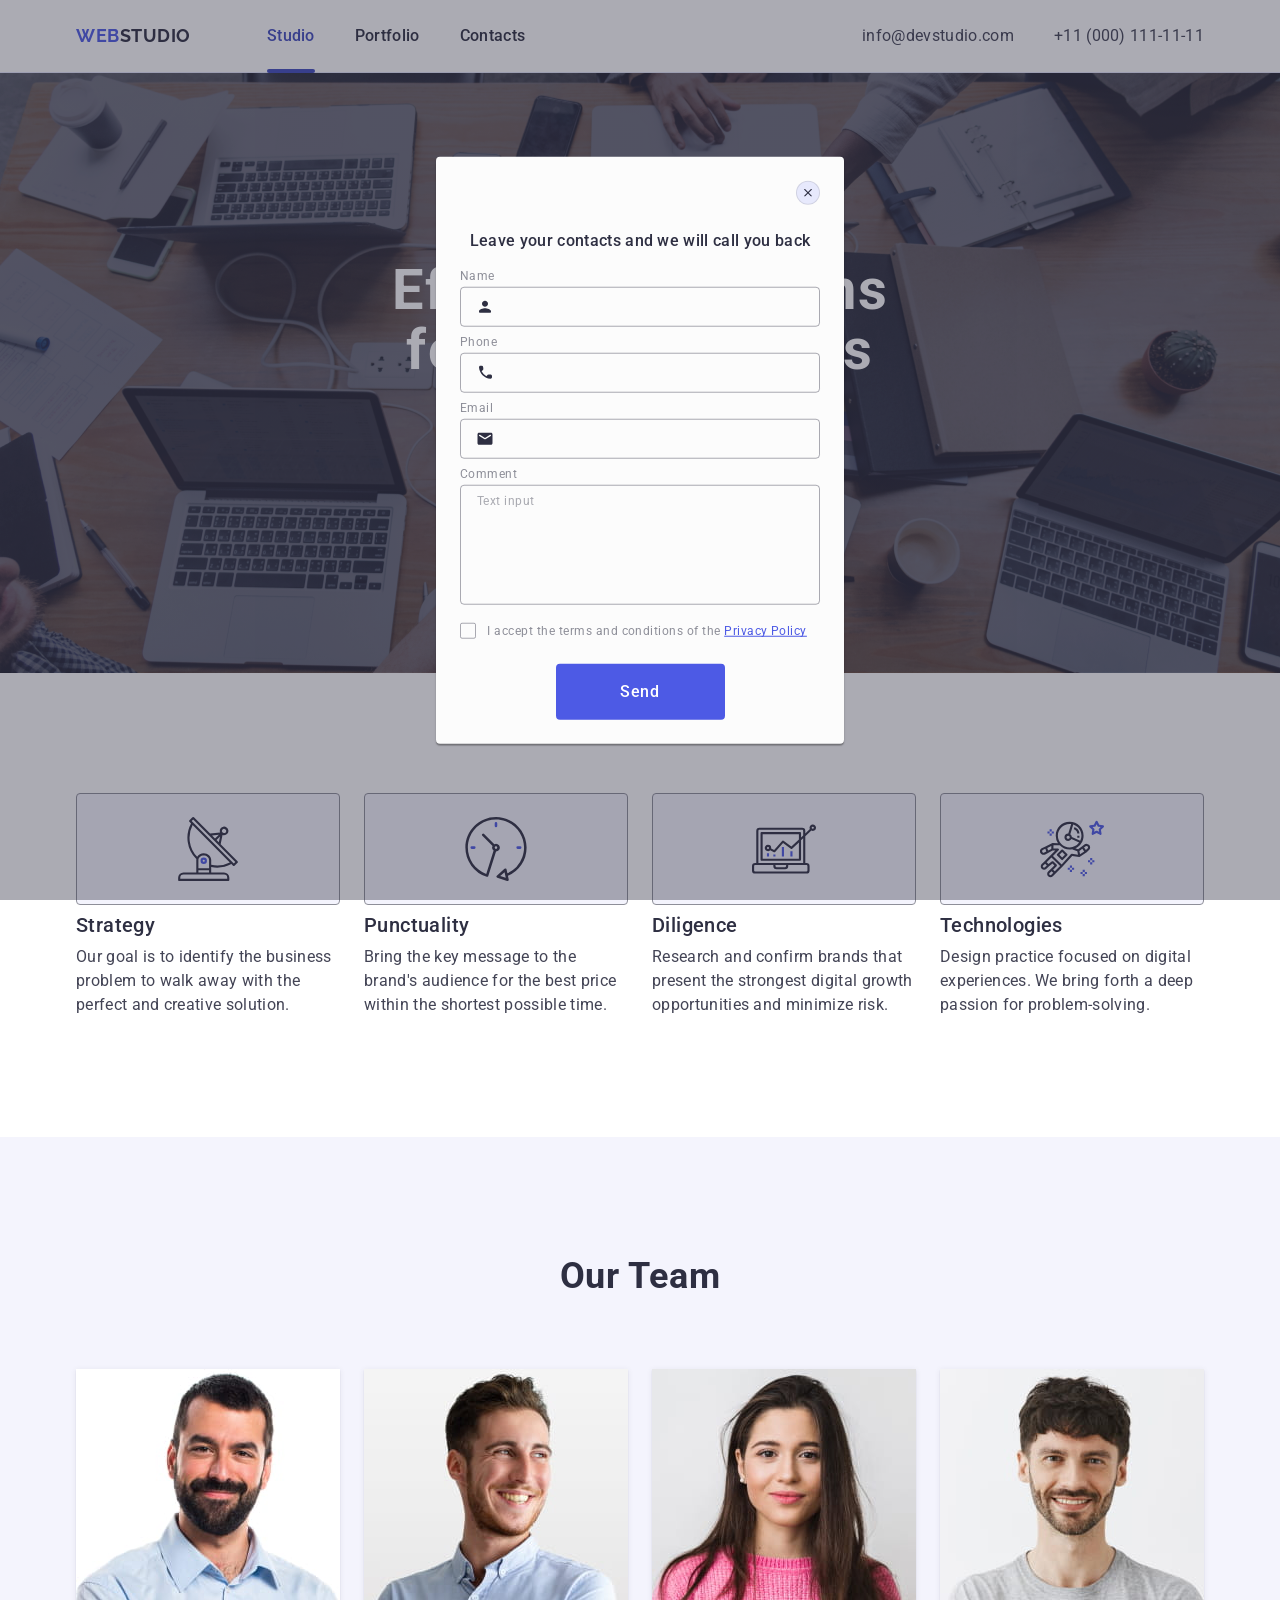
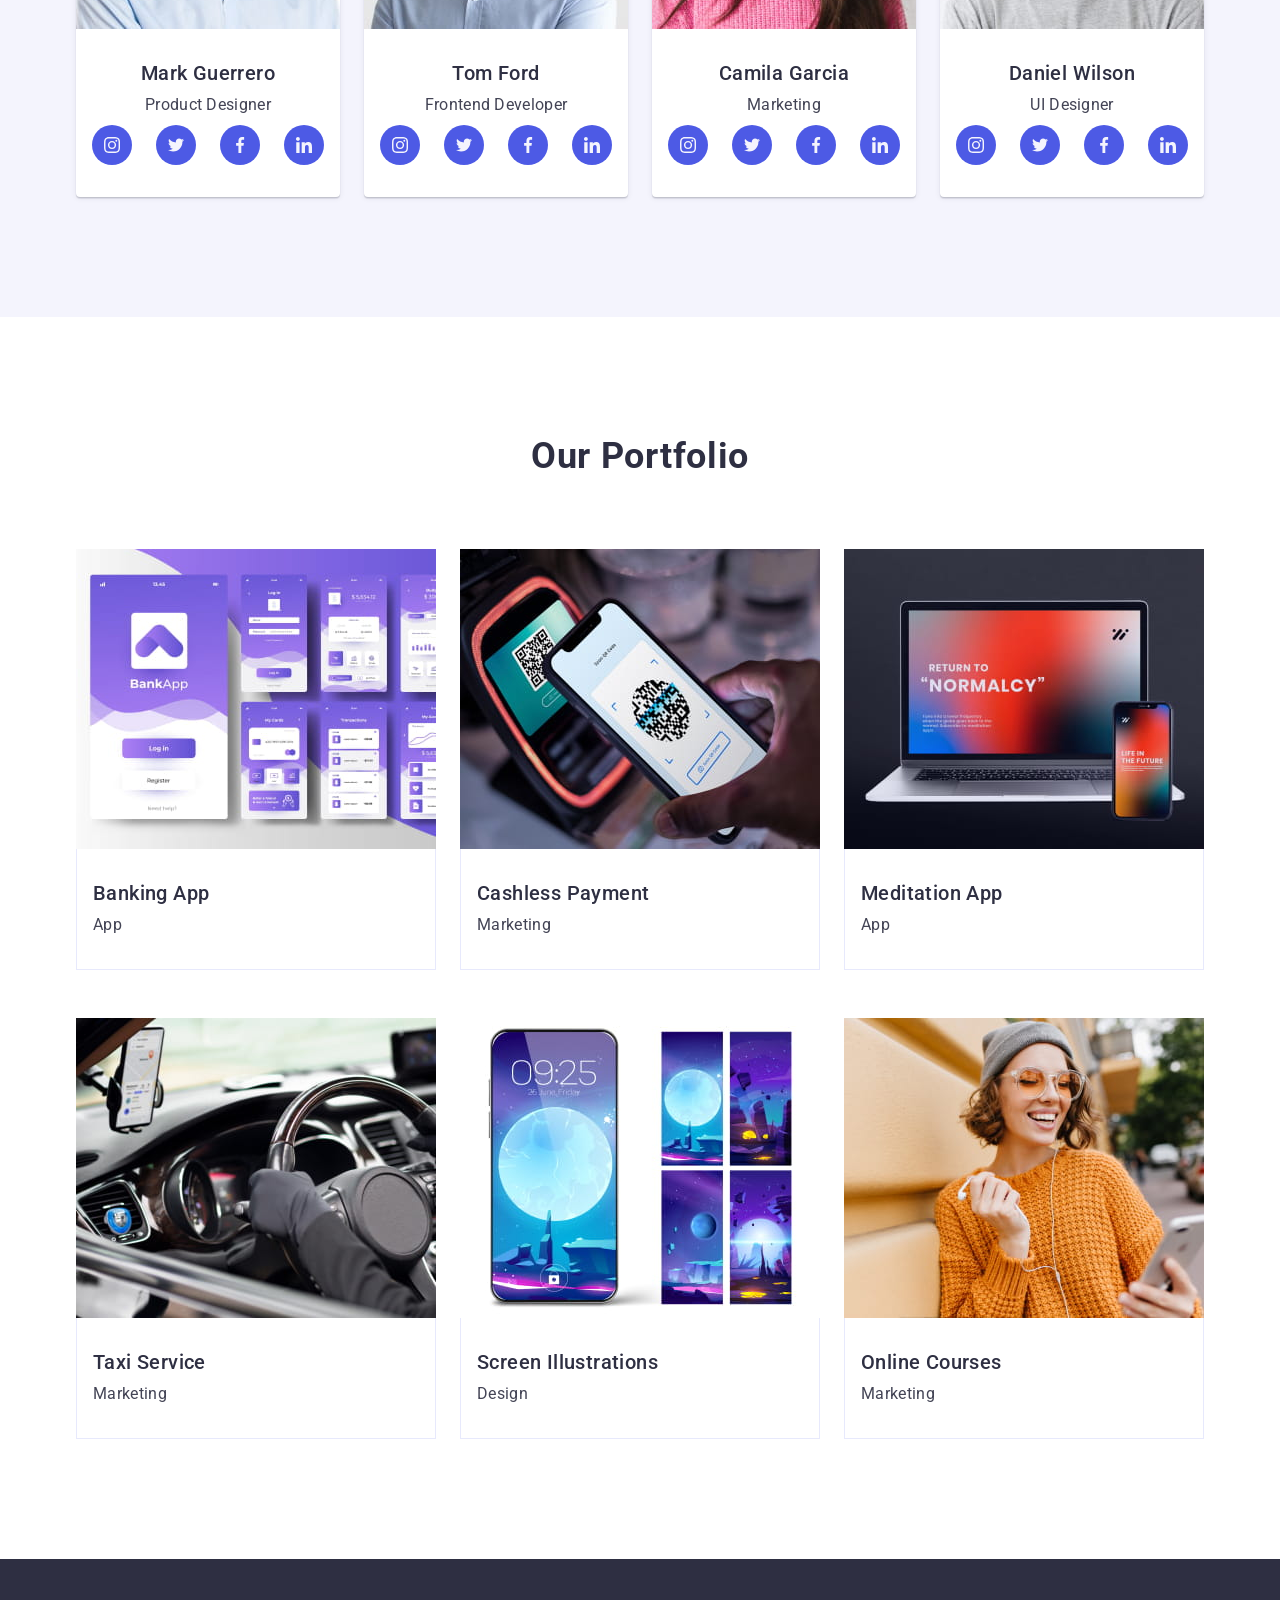
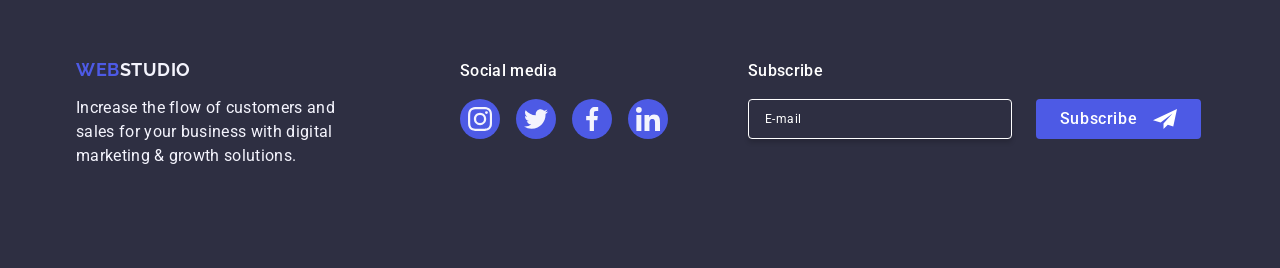
<file: index.html>
<!DOCTYPE html>
<html lang="en">
  <head>
    <meta charset="UTF-8" />
    <meta name="viewport" content="width=device-width, initial-scale=1.0" />
    <title>WebStudio</title>

    <link
      rel="stylesheet"
      href="https://cdn.jsdelivr.net/npm/modern-normalize@2.0.0/modern-normalize.min.css"
    />

    <link rel="stylesheet" href="./css/styles.css" />

    <link rel="preconnect" href="https://fonts.googleapis.com" />
    <link rel="preconnect" href="https://fonts.gstatic.com" crossorigin />
    <link
      href="https://fonts.googleapis.com/css2?family=Raleway:ital,wght@0,100..900;1,100..900&family=Roboto:wght@400;500;700&display=swap"
      rel="stylesheet"
    />
  </head>

  <body>
    <!-- Header -->
    <header class="header">
      <div class="container header-container">
        <nav class="header-nav">
          <a href="./index.html" class="logo header-logo"
            >Web<span class="logo-dark">Studio</span></a
          >
          <ul class="header-nav-list">
            <li class="header-nav-item">
              <a href="./index.html" class="header-nav-link active">Studio</a>
            </li>
            <li class="header-nav-item">
              <a href="" class="header-nav-link">Portfolio</a>
            </li>
            <li class="header-nav-item">
              <a href="" class="header-nav-link">Contacts</a>
            </li>
          </ul>
        </nav>
        <address class="header-adress">
          <ul class="header-adress-list">
            <li class="header-adress-item">
              <a
                class="header-adress-link"
                href="mailto:info@devstudio.com"
                target="_blank"
                rel="noopener noreferrer nofollow"
                >info@devstudio.com</a
              >
            </li>
            <li class="header-adress-item">
              <a
                class="header-adress-link"
                href="tel:+110001111111"
                target="_blank"
                rel="noopener noreferrer nofollow"
                >+11 (000) 111-11-11</a
              >
            </li>
          </ul>
        </address>
      </div>
    </header>

    <main>
      <!-- Hero -->
      <section class="hero">
        <div class="container hero-container">
          <h1 class="hero-title">Effective Solutions for Your Business</h1>
          <button type="button" class="btn hero-btn">Order Service</button>
        </div>
      </section>

      <!-- Values -->
      <section class="section values">
        <div class="container values-container">
          <h2 class="visually-hidden">Our Values</h2>
          <ul class="values-list">
            <li class="values-item">
              <div class="values-icon-box">
                <svg class="values-icon" width="64" height="64">
                  <use href="./images/icons.svg#strategy"></use>
                </svg>
              </div>
              <h3 class="values-item-title">Strategy</h3>
              <p class="values-item-caption">
                Our goal is to identify the business problem to walk away with
                the perfect and creative solution.
              </p>
            </li>
            <li class="values-item">
              <div class="values-icon-box">
                <svg class="values-icon" width="64" height="64">
                  <use href="./images/icons.svg#punctuality"></use>
                </svg>
              </div>
              <h3 class="values-item-title">Punctuality</h3>
              <p class="values-item-caption">
                Bring the key message to the brand's audience for the best price
                within the shortest possible time.
              </p>
            </li>
            <li class="values-item">
              <div class="values-icon-box">
                <svg class="values-icon" width="64" height="64">
                  <use href="./images/icons.svg#diligence"></use>
                </svg>
              </div>
              <h3 class="values-item-title">Diligence</h3>
              <p class="values-item-caption">
                Research and confirm brands that present the strongest digital
                growth opportunities and minimize risk.
              </p>
            </li>
            <li class="values-item">
              <div class="values-icon-box">
                <svg class="values-icon" width="64" height="64">
                  <use href="./images/icons.svg#technologies"></use>
                </svg>
              </div>
              <h3 class="values-item-title">Technologies</h3>
              <p class="values-item-caption">
                Design practice focused on digital experiences. We bring forth a
                deep passion for problem-solving.
              </p>
            </li>
          </ul>
        </div>
      </section>

      <!-- Team -->
      <section class="section team">
        <div class="container team-container">
          <h2 class="title team-title">Our Team</h2>

          <ul class="team-list">
            <li class="team-item">
              <img
                src="./images/team/img-01.jpg"
                alt="Team member Mark Guerrero"
                class="team-item-img"
                width="264"
                height="260"
              />
              <div class="team-item-caption">
                <h3 class="team-item-name">Mark Guerrero</h3>
                <p class="team-item-position">Product Designer</p>
                <ul class="team-item-socials">
                  <li class="team-item-social">
                    <a
                      href="https://www.instagram.com/"
                      class="team-item-link"
                      target="_blank"
                      aria-label="instagram"
                      rel="noopener noreferrer nofollow"
                    >
                      <svg class="team-item-icon" width="16" height="16">
                        <use href="./images/icons.svg#instagram"></use>
                      </svg>
                    </a>
                  </li>
                  <li class="team-item-social">
                    <a
                      href="https://www.twitter.com/"
                      class="team-item-link"
                      target="_blank"
                      aria-label="twitter"
                      rel="noopener noreferrer nofollow"
                    >
                      <svg class="team-item-icon" width="16" height="16">
                        <use href="./images/icons.svg#twitter"></use>
                      </svg>
                    </a>
                  </li>
                  <li class="team-item-social">
                    <a
                      href="https://www.facebook.com/"
                      class="team-item-link"
                      target="_blank"
                      aria-label="facebook"
                      rel="noopener noreferrer nofollow"
                    >
                      <svg class="team-item-icon" width="16" height="16">
                        <use href="./images/icons.svg#facebook"></use>
                      </svg>
                    </a>
                  </li>
                  <li class="team-item-social">
                    <a
                      href="https://www.linkedin.com/"
                      class="team-item-link"
                      target="_blank"
                      aria-label="linkedin"
                      rel="noopener noreferrer nofollow"
                    >
                      <svg class="team-item-icon" width="16" height="16">
                        <use href="./images/icons.svg#linkedin"></use>
                      </svg>
                    </a>
                  </li>
                </ul>
              </div>
            </li>

            <li class="team-item">
              <img
                src="./images/team/img-02.jpg"
                alt="Team member Tom Ford"
                class="team-item-img"
                width="264"
                height="260"
              />
              <div class="team-item-caption">
                <h3 class="team-item-name">Tom Ford</h3>
                <p class="team-item-position">Frontend Developer</p>
                <ul class="team-item-socials">
                  <li class="team-item-social">
                    <a
                      href="https://www.instagram.com/"
                      class="team-item-link"
                      target="_blank"
                      aria-label="instagram"
                      rel="noopener noreferrer nofollow"
                    >
                      <svg class="team-item-icon" width="16" height="16">
                        <use href="./images/icons.svg#instagram"></use>
                      </svg>
                    </a>
                  </li>
                  <li class="team-item-social">
                    <a
                      href="https://www.twitter.com/"
                      class="team-item-link"
                      target="_blank"
                      aria-label="twitter"
                      rel="noopener noreferrer nofollow"
                    >
                      <svg class="team-item-icon" width="16" height="16">
                        <use href="./images/icons.svg#twitter"></use>
                      </svg>
                    </a>
                  </li>
                  <li class="team-item-social">
                    <a
                      href="https://www.facebook.com/"
                      class="team-item-link"
                      target="_blank"
                      aria-label="facebook"
                      rel="noopener noreferrer nofollow"
                    >
                      <svg class="team-item-icon" width="16" height="16">
                        <use href="./images/icons.svg#facebook"></use>
                      </svg>
                    </a>
                  </li>
                  <li class="team-item-social">
                    <a
                      href="https://www.linkedin.com/"
                      class="team-item-link"
                      target="_blank"
                      aria-label="linkedin"
                      rel="noopener noreferrer nofollow"
                    >
                      <svg class="team-item-icon" width="16" height="16">
                        <use href="./images/icons.svg#linkedin"></use>
                      </svg>
                    </a>
                  </li>
                </ul>
              </div>
            </li>

            <li class="team-item">
              <img
                src="./images/team/img-03.jpg"
                alt="Team member Camila Garcia"
                class="team-item-img"
                width="264"
                height="260"
              />
              <div class="team-item-caption">
                <h3 class="team-item-name">Camila Garcia</h3>
                <p class="team-item-position">Marketing</p>
                <ul class="team-item-socials">
                  <li class="team-item-social">
                    <a
                      href="https://www.instagram.com/"
                      class="team-item-link"
                      target="_blank"
                      aria-label="instagram"
                      rel="noopener noreferrer nofollow"
                    >
                      <svg class="team-item-icon" width="16" height="16">
                        <use href="./images/icons.svg#instagram"></use>
                      </svg>
                    </a>
                  </li>
                  <li class="team-item-social">
                    <a
                      href="https://www.twitter.com/"
                      class="team-item-link"
                      target="_blank"
                      aria-label="twitter"
                      rel="noopener noreferrer nofollow"
                    >
                      <svg class="team-item-icon" width="16" height="16">
                        <use href="./images/icons.svg#twitter"></use>
                      </svg>
                    </a>
                  </li>
                  <li class="team-item-social">
                    <a
                      href="https://www.facebook.com/"
                      class="team-item-link"
                      target="_blank"
                      aria-label="facebook"
                      rel="noopener noreferrer nofollow"
                    >
                      <svg class="team-item-icon" width="16" height="16">
                        <use href="./images/icons.svg#facebook"></use>
                      </svg>
                    </a>
                  </li>
                  <li class="team-item-social">
                    <a
                      href="https://www.linkedin.com/"
                      class="team-item-link"
                      target="_blank"
                      aria-label="linkedin"
                      rel="noopener noreferrer nofollow"
                    >
                      <svg class="team-item-icon" width="16" height="16">
                        <use href="./images/icons.svg#linkedin"></use>
                      </svg>
                    </a>
                  </li>
                </ul>
              </div>
            </li>

            <li class="team-item">
              <img
                src="./images/team/img-04.jpg"
                alt="Team member Daniel Wilson"
                class="team-item-img"
                width="264"
                height="260"
              />
              <div class="team-item-caption">
                <h3 class="team-item-name">Daniel Wilson</h3>
                <p class="team-item-position">UI Designer</p>
                <ul class="team-item-socials">
                  <li class="team-item-social">
                    <a
                      href="https://www.instagram.com/"
                      class="team-item-link"
                      target="_blank"
                      aria-label="instagram"
                      rel="noopener noreferrer nofollow"
                    >
                      <svg class="team-item-icon" width="16" height="16">
                        <use href="./images/icons.svg#instagram"></use>
                      </svg>
                    </a>
                  </li>
                  <li class="team-item-social">
                    <a
                      href="https://www.twitter.com/"
                      class="team-item-link"
                      target="_blank"
                      aria-label="twitter"
                      rel="noopener noreferrer nofollow"
                    >
                      <svg class="team-item-icon" width="16" height="16">
                        <use href="./images/icons.svg#twitter"></use>
                      </svg>
                    </a>
                  </li>
                  <li class="team-item-social">
                    <a
                      href="https://www.facebook.com/"
                      class="team-item-link"
                      target="_blank"
                      aria-label="facebook"
                      rel="noopener noreferrer nofollow"
                    >
                      <svg class="team-item-icon" width="16" height="16">
                        <use href="./images/icons.svg#facebook"></use>
                      </svg>
                    </a>
                  </li>
                  <li class="team-item-social">
                    <a
                      href="https://www.linkedin.com/"
                      class="team-item-link"
                      target="_blank"
                      aria-label="linkedin"
                      rel="noopener noreferrer nofollow"
                    >
                      <svg class="team-item-icon" width="16" height="16">
                        <use href="./images/icons.svg#linkedin"></use>
                      </svg>
                    </a>
                  </li>
                </ul>
              </div>
            </li>
          </ul>
        </div>
      </section>

      <!-- Portfolio -->
      <section class="section portfolio">
        <div class="container portfolio-container">
          <h2 class="title portfolio-title">Our Portfolio</h2>

          <ul class="portfolio-list">
            <li class="portfolio-item">
              <div class="portfolio-img-box">
                <img
                  src="./images/portfolio/img-01.jpg"
                  alt="A series of user interface screens for a mobile banking application named 'BankApp.' The screens feature a purple and white color scheme and display various functionalities including the main screen with login and register options, a log in screen with fields for name and password, a dashboard showing the user's balance, a screen for managing cards, a transactions list, and an accounts screen with a graph of account activity."
                  class="portfolio-image"
                  width="360"
                  height="300"
                />

                <p class="portfolio-img-overlay">
                  14 Stylish and User-Friendly App Design Concepts · Task
                  Manager App · Calorie Tracker App · Exotic Fruit Ecommerce App
                  · Cloud Storage App
                </p>
              </div>

              <div class="portfolio-caption">
                <h3 class="portfolio-subtitle">Banking App</h3>
                <p class="portfolio-desc">App</p>
              </div>
            </li>

            <li class="portfolio-item">
              <div class="portfolio-img-box">
                <img
                  src="./images/portfolio/img-02.jpg"
                  alt="A person holding a smartphone with a QR code scanning application open. The phone screen shows a QR code being scanned, with a blue line indicating the scanning process. In the background, there's a payment terminal displaying another QR code on its screen."
                  class="portfolio-image"
                  width="360"
                  height="300"
                />

                <p class="portfolio-img-overlay">
                  14 Stylish and User-Friendly App Design Concepts · Task
                  Manager App · Calorie Tracker App · Exotic Fruit Ecommerce App
                  · Cloud Storage App
                </p>
              </div>

              <div class="portfolio-caption">
                <h3 class="portfolio-subtitle">Cashless Payment</h3>
                <p class="portfolio-desc">Marketing</p>
              </div>
            </li>

            <li class="portfolio-item">
              <div class="portfolio-img-box">
                <img
                  src="./images/portfolio/img-03.jpg"
                  alt="A laptop and a smartphone side by side, both displaying the same website, adapted to fit each device's screen."
                  class="portfolio-image"
                  width="360"
                  height="300"
                />

                <p class="portfolio-img-overlay">
                  14 Stylish and User-Friendly App Design Concepts · Task
                  Manager App · Calorie Tracker App · Exotic Fruit Ecommerce App
                  · Cloud Storage App
                </p>
              </div>

              <div class="portfolio-caption">
                <h3 class="portfolio-subtitle">Meditation App</h3>
                <p class="portfolio-desc">App</p>
              </div>
            </li>

            <li class="portfolio-item">
              <div class="portfolio-img-box">
                <img
                  src="./images/portfolio/img-04.jpg"
                  alt="The image shows the interior of a car with a focus on the steering wheel and dashboard. A person wearing gloves is holding the steering wheel. Mounted on the dashboard is a smartphone displaying a navigation application, showing a map and directions. The navigation app on the phone is the key field, indicating the driver is relying on it for guidance. The dashboard also features a speedometer and other controls."
                  class="portfolio-image"
                  width="360"
                  height="300"
                />

                <p class="portfolio-img-overlay">
                  14 Stylish and User-Friendly App Design Concepts · Task
                  Manager App · Calorie Tracker App · Exotic Fruit Ecommerce App
                  · Cloud Storage App
                </p>
              </div>

              <div class="portfolio-caption">
                <h3 class="portfolio-subtitle">Taxi Service</h3>
                <p class="portfolio-desc">Marketing</p>
              </div>
            </li>

            <li class="portfolio-item">
              <div class="portfolio-img-box">
                <img
                  src="./images/portfolio/img-05.jpg"
                  alt="A smartphone with a vibrant and futuristic lock screen display. The lock screen shows a large, glowing moon or planet in a blue and purple night sky with stars, surrounded by abstract rock formations and an otherworldly landscape. The time is displayed as 09:25, and the date is 25 June, Friday. To the right of the smartphone are four vertical panels, each depicting different scenes of similar otherworldly landscapes, including glowing moons, rock formations, and reflective water surfaces."
                  class="portfolio-image"
                  width="360"
                  height="300"
                />

                <p class="portfolio-img-overlay">
                  14 Stylish and User-Friendly App Design Concepts · Task
                  Manager App · Calorie Tracker App · Exotic Fruit Ecommerce App
                  · Cloud Storage App
                </p>
              </div>

              <div class="portfolio-caption">
                <h3 class="portfolio-subtitle">Screen Illustrations</h3>
                <p class="portfolio-desc">Design</p>
              </div>
            </li>

            <li class="portfolio-item">
              <div class="portfolio-img-box">
                <img
                  src="./images/portfolio/img-06.jpg"
                  alt="A person wearing a gray beanie and an orange knitted sweater, holding a smartphone in one hand and an earbud in the other. The person is standing against a yellow wall on a street. The background includes blurred fields like trees and buildings, indicating an outdoor urban setting. The person appears to be engaged with the smartphone."
                  class="portfolio-image"
                  width="360"
                  height="300"
                />

                <p class="portfolio-img-overlay">
                  14 Stylish and User-Friendly App Design Concepts · Task
                  Manager App · Calorie Tracker App · Exotic Fruit Ecommerce App
                  · Cloud Storage App
                </p>
              </div>

              <div class="portfolio-caption">
                <h3 class="portfolio-subtitle">Online Courses</h3>
                <p class="portfolio-desc">Marketing</p>
              </div>
            </li>
          </ul>
        </div>
      </section>
    </main>

    <!-- Footer -->
    <footer class="footer">
      <div class="container footer-container">
        <div class="footer-info">
          <a href="/" class="logo footer-logo"
            >Web<span class="logo-light">Studio</span></a
          >

          <p class="footer-desc">
            Increase the flow of customers and sales for your business with
            digital marketing & growth solutions.
          </p>
        </div>

        <div class="footer-socials">
          <p class="footer-title">Social media</p>

          <ul class="footer-socials-list">
            <li class="footer-socials-item">
              <a
                href="https://www.instagram.com/"
                class="footer-socials-link"
                target="_blank"
                aria-label="instagram"
                rel="noopener noreferrer nofollow"
              >
                <svg class="footer-socials-icon" width="24" height="24">
                  <use href="./images/icons.svg#instagram"></use>
                </svg>
              </a>
            </li>
            <li class="footer-socials-item">
              <a
                href="https://www.twitter.com/"
                class="footer-socials-link"
                target="_blank"
                aria-label="twitter"
                rel="noopener noreferrer nofollow"
              >
                <svg class="footer-socials-icon" width="24" height="24">
                  <use href="./images/icons.svg#twitter"></use>
                </svg>
              </a>
            </li>
            <li class="footer-socials-item">
              <a
                href="https://www.facebook.com/"
                class="footer-socials-link"
                target="_blank"
                aria-label="facebook"
                rel="noopener noreferrer nofollow"
              >
                <svg class="footer-socials-icon" width="24" height="24">
                  <use href="./images/icons.svg#facebook"></use>
                </svg>
              </a>
            </li>
            <li class="footer-socials-item">
              <a
                href="https://www.linkedin.com/"
                class="footer-socials-link"
                target="_blank"
                aria-label="linkedin"
                rel="noopener noreferrer nofollow"
              >
                <svg class="footer-socials-icon" width="24" height="24">
                  <use href="./images/icons.svg#linkedin"></use>
                </svg>
              </a>
            </li>
          </ul>
        </div>

        <div class="footer-subscribe">
          <p class="footer-title">Subscribe</p>
          <form class="footer-subscribe-form">
            <label class="footer-subscribe-lable" for="subscribe-email">
              <input
                class="footer-subscribe-input"
                type="email"
                id="subscribe-email"
                placeholder="E-mail"
                required="required"
                name="email"
              />
            </label>
            <button class="btn footer-subscribe-btn" type="submit">
              Subscribe
              <svg class="footer-subscribe-icon" width="24" height="24">
                <use href="./images/icons.svg#plane"></use>
              </svg>
            </button>
          </form>
        </div>
      </div>
    </footer>

    <div class="modal-overlay is-open">
      <div class="modal">
        <button class="modal-close-btn" type="button">
          <svg class="modal-close-icon" width="8" height="8">
            <use href="./images/icons.svg#cross"></use>
          </svg>
        </button>

        <p class="modal-title">Leave your contacts and we will call you back</p>

        <form class="modal-form">
          <div class="modal-form-field-box modal-form-input-box">
            <label class="modal-form-label" for="user-name">Name</label>
            <div class="modal-input-box">
              <input
                class="modal-form-field modal-form-input"
                type="text"
                id="user-name"
                name="user-name"
              />
              <svg class="modal-form-icon" width="18" height="24">
                <use href="./images/icons.svg#person"></use>
              </svg>
            </div>
          </div>

          <div class="modal-form-field-box modal-form-input-box">
            <label class="modal-form-label" for="phone">Phone</label>
            <div class="modal-input-box">
              <input
                class="modal-form-field modal-form-input"
                type="tel"
                id="phone"
                name="phone"
              />
              <svg class="modal-form-icon" width="18" height="24">
                <use href="./images/icons.svg#phone"></use>
              </svg>
            </div>
          </div>

          <div class="modal-form-field-box modal-form-input-box">
            <label class="modal-form-label" for="email">Email</label>
            <div class="modal-input-box">
              <input
                class="modal-form-field modal-form-input"
                type="email"
                id="email"
                name="email"
              />
              <svg class="modal-form-icon" width="18" height="24">
                <use href="./images/icons.svg#email"></use>
              </svg>
            </div>
          </div>

          <div class="modal-form-field-box modal-form-textarea-box">
            <label class="modal-form-label" for="user-comment">Comment</label>
            <textarea
              class="modal-form-field modal-form-textarea"
              id="user-comment"
              placeholder="Text input"
              name="user-comment"
            ></textarea>
          </div>

          <div class="custom-checkbox-container">
            <input
              class="standard-checkbox visually-hidden"
              type="checkbox"
              id="user-privacy"
              value="true"
              name="user-privacy"
            />

            <label class="custom-checkbox" for="user-privacy">
              <span class="custom-checkbox-box">
                <svg class="custom-checkbox-icon" width="10" height="8">
                  <use href="./images/icons.svg#checkmark"></use>
                </svg>
              </span>
              I accept the terms and conditions of the
              <a
                href="/privacy-policy"
                class="privacy-policy-link"
                target="_blank"
                >Privacy Policy</a
              >
            </label>
          </div>

          <button class="btn modal-form-btn" type="submit">Send</button>
        </form>
      </div>
    </div>
  </body>
</html>
</file>
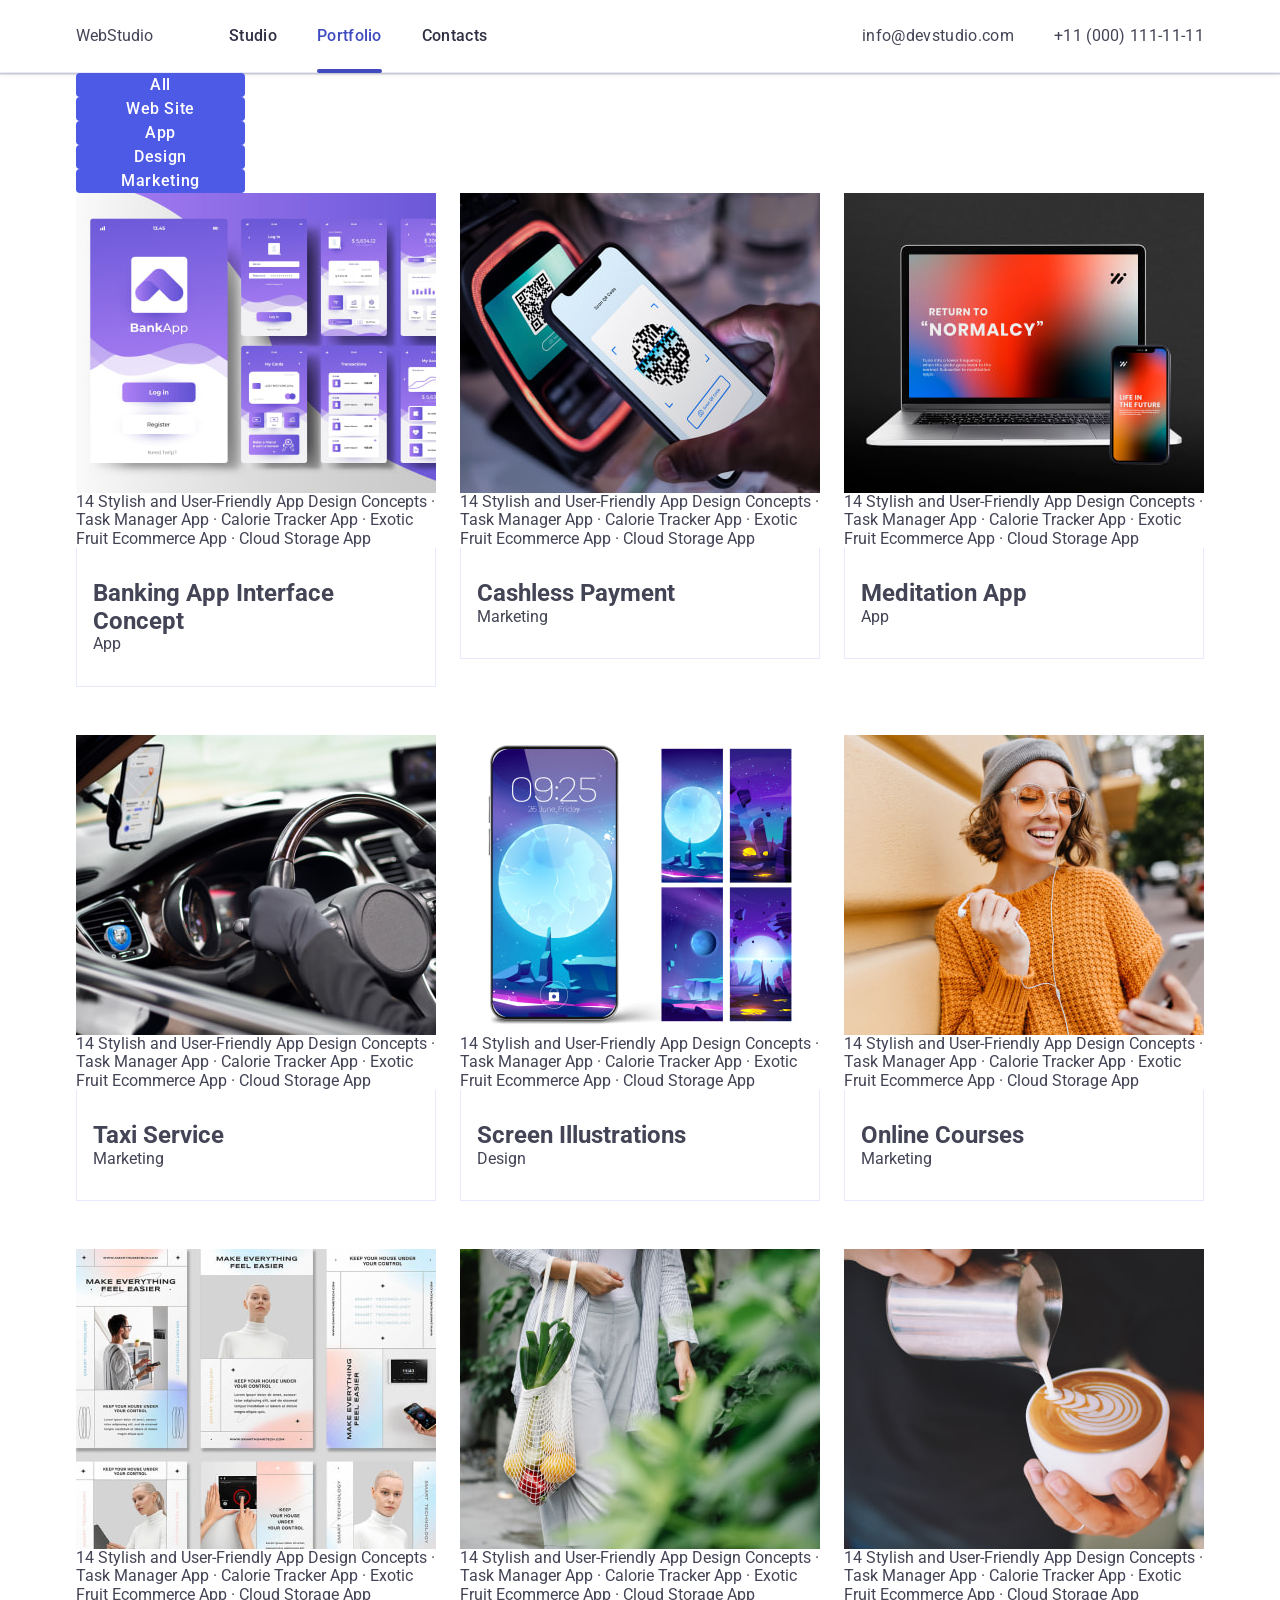
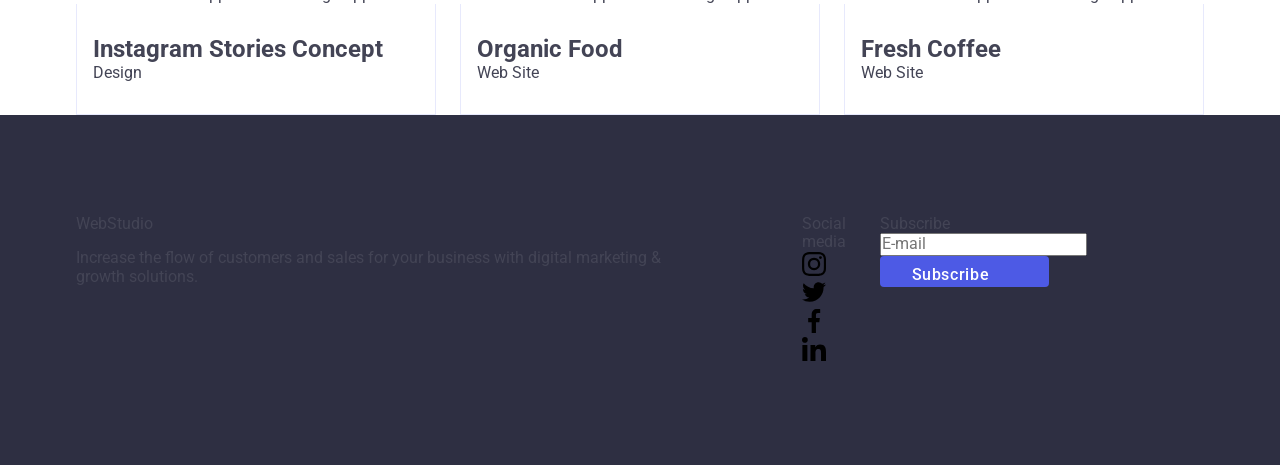
<file: portfolio.html>
<!DOCTYPE html>
<html lang="en">
  <head>
    <meta charset="UTF-8" />
    <meta http-equiv="X-UA-Compatible" content="IE=edge" />
    <meta name="viewport" content="width=device-width, initial-scale=1.0" />
    <meta name="description" content="Effective Solutions for Your Business" />

    <!-- User fonts -->
    <link rel="preconnect" href="https://fonts.googleapis.com" />
    <link rel="preconnect" href="https://fonts.gstatic.com" crossorigin />
    <link
      href="https://fonts.googleapis.com/css2?family=Raleway:wght@800&family=Roboto:wght@400;500;700;900&display=swap"
      rel="stylesheet"
    />

    <!-- Normailzer -->
    <link
      rel="stylesheet"
      href="https://cdn.jsdelivr.net/npm/modern-normalize@1.1.0/modern-normalize.min.css"
    />

    <!-- User styles -->
    <link rel="stylesheet" href="./css/styles.css" />
    <title>WebStudio</title>
  </head>

  <body>
    <!-- Header section-->
    <header class="header">
      <div class="header-container container">
        <nav class="header-nav">
          <!-- Logo -->
          <a class="header-logo link" href="./index.html"
            >Web<span class="header-logo-accent">Studio</span></a
          >
          <!-- Menu -->
          <ul class="header-nav-list list">
            <li class="header-nav-item">
              <a class="header-nav-link link" href="./index.html">Studio</a>
            </li>
            <li class="header-nav-item">
              <a class="header-nav-link active link" href="./portfolio.html"
                >Portfolio</a
              >
            </li>
            <li class="header-nav-item">
              <a class="header-nav-link link" href="">Contacts</a>
            </li>
          </ul>
        </nav>

        <!-- Contacts -->
        <address class="header-adress">
          <ul class="header-adress-list list">
            <li class="header-adress-item">
              <a
                class="header-adress-link link"
                href="mailto:info@devstudio.com"
                >info@devstudio.com</a
              >
            </li>
            <li class="header-adress-item">
              <a class="header-adress-link link" href="tel:+110001111111"
                >+11 (000) 111-11-11</a
              >
            </li>
          </ul>
        </address>
      </div>
    </header>

    <main>
      <!-- Portfolio section -->
      <section class="portfolio">
        <div class="portfolio-container container">
          <h1 class="portfolio-title visually-hidden">Our portfolio</h1>

          <!-- Filter -->
          <ul class="filter-list list">
            <li class="filter-item">
              <button class="filter-btn btn" type="button">All</button>
            </li>
            <li class="filter-item">
              <button class="filter-btn btn" type="button">Web Site</button>
            </li>
            <li class="filter-item">
              <button class="filter-btn btn" type="button">App</button>
            </li>
            <li class="filter-item">
              <button class="filter-btn btn" type="button">Design</button>
            </li>
            <li class="filter-item">
              <button class="filter-btn btn" type="button">Marketing</button>
            </li>
          </ul>

          <!-- Cases -->
          <ul class="portfolio-list list card-set">
            <!-- 1 -->
            <li class="portfolio-item card-set-item">
              <a class="portfolio-link link" href="">
                <div class="portfolio-overlay">
                  <!-- Image -->
                  <img
                    class="portfolio-img"
                    src="./images/portfolio/img-1.jpg"
                    alt="Banking app interface concept"
                    width="360"
                    height="300"
                  />
                  <!-- Overlay -->
                  <p class="portfolio-overlay-description">
                    14 Stylish and User-Friendly App Design Concepts · Task
                    Manager App · Calorie Tracker App · Exotic Fruit Ecommerce
                    App · Cloud Storage App
                  </p>
                </div>

                <!-- Caption -->
                <div class="portfolio-caption">
                  <h2 class="portfolio-item-title">
                    Banking App Interface Concept
                  </h2>
                  <p class="portfolio-item-text">App</p>
                </div>
              </a>
            </li>

            <!-- 2 -->
            <li class="portfolio-item card-set-item">
              <a class="portfolio-link link" href="">
                <div class="portfolio-overlay">
                  <!-- Image -->
                  <img
                    class="portfolio-img"
                    src="./images/portfolio/img-2.jpg"
                    alt="Banking app interface concept"
                    width="360"
                    height="300"
                  />
                  <!-- Overlay -->
                  <p class="portfolio-overlay-description">
                    14 Stylish and User-Friendly App Design Concepts · Task
                    Manager App · Calorie Tracker App · Exotic Fruit Ecommerce
                    App · Cloud Storage App
                  </p>
                </div>

                <!-- Caption -->
                <div class="portfolio-caption">
                  <h2 class="portfolio-item-title">Cashless Payment</h2>
                  <p class="portfolio-item-text">Marketing</p>
                </div>
              </a>
            </li>

            <!-- 3 -->
            <li class="portfolio-item card-set-item">
              <a class="portfolio-link link" href="">
                <div class="portfolio-overlay">
                  <!-- Image -->
                  <img
                    class="portfolio-img"
                    src="./images/portfolio/img-3.jpg"
                    alt="Banking app interface concept"
                    width="360"
                    height="300"
                  />
                  <!-- Overlay -->
                  <p class="portfolio-overlay-description">
                    14 Stylish and User-Friendly App Design Concepts · Task
                    Manager App · Calorie Tracker App · Exotic Fruit Ecommerce
                    App · Cloud Storage App
                  </p>
                </div>

                <!-- Caption -->
                <div class="portfolio-caption">
                  <h2 class="portfolio-item-title">Meditation App</h2>
                  <p class="portfolio-item-text">App</p>
                </div>
              </a>
            </li>

            <!-- 4 -->
            <li class="portfolio-item card-set-item">
              <a class="portfolio-link link" href="">
                <div class="portfolio-overlay">
                  <!-- Image -->
                  <img
                    class="portfolio-img"
                    src="./images/portfolio/img-4.jpg"
                    alt="Banking app interface concept"
                    width="360"
                    height="300"
                  />
                  <!-- Overlay -->
                  <p class="portfolio-overlay-description">
                    14 Stylish and User-Friendly App Design Concepts · Task
                    Manager App · Calorie Tracker App · Exotic Fruit Ecommerce
                    App · Cloud Storage App
                  </p>
                </div>

                <!-- Caption -->
                <div class="portfolio-caption">
                  <h2 class="portfolio-item-title">Taxi Service</h2>
                  <p class="portfolio-item-text">Marketing</p>
                </div>
              </a>
            </li>

            <!-- 5 -->
            <li class="portfolio-item card-set-item">
              <a class="portfolio-link link" href="">
                <div class="portfolio-overlay">
                  <!-- Image -->
                  <img
                    class="portfolio-img"
                    src="./images/portfolio/img-5.jpg"
                    alt="Banking app interface concept"
                    width="360"
                    height="300"
                  />
                  <!-- Overlay -->
                  <p class="portfolio-overlay-description">
                    14 Stylish and User-Friendly App Design Concepts · Task
                    Manager App · Calorie Tracker App · Exotic Fruit Ecommerce
                    App · Cloud Storage App
                  </p>
                </div>

                <!-- Caption -->
                <div class="portfolio-caption">
                  <h2 class="portfolio-item-title">Screen Illustrations</h2>
                  <p class="portfolio-item-text">Design</p>
                </div>
              </a>
            </li>

            <!-- 6 -->
            <li class="portfolio-item card-set-item">
              <a class="portfolio-link link" href="">
                <div class="portfolio-overlay">
                  <!-- Image -->
                  <img
                    class="portfolio-img"
                    src="./images/portfolio/img-6.jpg"
                    alt="Banking app interface concept"
                    width="360"
                    height="300"
                  />
                  <!-- Overlay -->
                  <p class="portfolio-overlay-description">
                    14 Stylish and User-Friendly App Design Concepts · Task
                    Manager App · Calorie Tracker App · Exotic Fruit Ecommerce
                    App · Cloud Storage App
                  </p>
                </div>

                <!-- Caption -->
                <div class="portfolio-caption">
                  <h2 class="portfolio-item-title">Online Courses</h2>
                  <p class="portfolio-item-text">Marketing</p>
                </div>
              </a>
            </li>

            <!-- 7 -->
            <li class="portfolio-item card-set-item">
              <a class="portfolio-link link" href="">
                <div class="portfolio-overlay">
                  <!-- Image -->
                  <img
                    class="portfolio-img"
                    src="./images/portfolio/img-7.jpg"
                    alt="Banking app interface concept"
                    width="360"
                    height="300"
                  />
                  <!-- Overlay -->
                  <p class="portfolio-overlay-description">
                    14 Stylish and User-Friendly App Design Concepts · Task
                    Manager App · Calorie Tracker App · Exotic Fruit Ecommerce
                    App · Cloud Storage App
                  </p>
                </div>

                <!-- Caption -->
                <div class="portfolio-caption">
                  <h2 class="portfolio-item-title">
                    Instagram Stories Concept
                  </h2>
                  <p class="portfolio-item-text">Design</p>
                </div>
              </a>
            </li>

            <!-- 8 -->
            <li class="portfolio-item card-set-item">
              <a class="portfolio-link link" href="">
                <div class="portfolio-overlay">
                  <!-- Image -->
                  <img
                    class="portfolio-img"
                    src="./images/portfolio/img-8.jpg"
                    alt="Banking app interface concept"
                    width="360"
                    height="300"
                  />
                  <!-- Overlay -->
                  <p class="portfolio-overlay-description">
                    14 Stylish and User-Friendly App Design Concepts · Task
                    Manager App · Calorie Tracker App · Exotic Fruit Ecommerce
                    App · Cloud Storage App
                  </p>
                </div>

                <!-- Caption -->
                <div class="portfolio-caption">
                  <h2 class="portfolio-item-title">Organic Food</h2>
                  <p class="portfolio-item-text">Web Site</p>
                </div>
              </a>
            </li>

            <!-- 9 -->
            <li class="portfolio-item card-set-item">
              <a class="portfolio-link link" href="">
                <div class="portfolio-overlay">
                  <!-- Image -->
                  <img
                    class="portfolio-img"
                    src="./images/portfolio/img-9.jpg"
                    alt="Banking app interface concept"
                    width="360"
                    height="300"
                  />
                  <!-- Overlay -->
                  <p class="portfolio-overlay-description">
                    14 Stylish and User-Friendly App Design Concepts · Task
                    Manager App · Calorie Tracker App · Exotic Fruit Ecommerce
                    App · Cloud Storage App
                  </p>
                </div>

                <!-- Caption -->
                <div class="portfolio-caption">
                  <h2 class="portfolio-item-title">Fresh Coffee</h2>
                  <p class="portfolio-item-text">Web Site</p>
                </div>
              </a>
            </li>
          </ul>
        </div>
      </section>
    </main>

    <!-- Footer section -->
    <footer class="footer">
      <div class="footer-container container">
        <!-- Logo -->
        <div class="footer-info">
          <a class="footer-logo link" href="./index.html"
            >Web<span class="footer-logo-accent">Studio</span></a
          >
          <p class="footer-text">
            Increase the flow of customers and sales for your business with
            digital marketing & growth solutions.
          </p>
        </div>

        <!-- Contacts -->
        <div class="footer-contacts">
          <p class="footer-contacts-title">Social media</p>
          <ul class="footer-contacts-list list card-set">
            <li class="footer-contacts-items card-set-item">
              <a href="#" class="footer-contacts-link link">
                <svg class="footer-contacts-logo" width="24" height="24">
                  <use href="./images/icons.svg#instagram"></use>
                </svg>
              </a>
            </li>
            <li class="footer-contacts-items card-set-item">
              <a href="#" class="footer-contacts-link link">
                <svg class="footer-contacts-logo" width="24" height="24">
                  <use href="./images/icons.svg#twitter"></use>
                </svg>
              </a>
            </li>
            <li class="footer-contacts-items card-set-item">
              <a href="#" class="footer-contacts-link link">
                <svg class="footer-contacts-logo" width="24" height="24">
                  <use href="./images/icons.svg#facebook"></use>
                </svg>
              </a>
            </li>
            <li class="footer-contacts-items card-set-item">
              <a href="#" class="footer-contacts-link link">
                <svg class="footer-contacts-logo" width="24" height="24">
                  <use href="./images/icons.svg#linkedin"></use>
                </svg>
              </a>
            </li>
          </ul>
        </div>

        <!-- Subscription form -->
        <div class="footer-subscription">
          <p class="footer-subscription-caption">Subscribe</p>
          <form class="footer-subscription-form" name="subscription_form">
            <label class="footer-subscription-field">
              <input
                class="footer-subscription-input"
                type="email"
                name="subscription-email"
                placeholder="E-mail"
              />
            </label>
            <button class="footer-subscription-btn btn" type="submit">
              Subscribe
              <svg class="footer-subscription-logo" width="24" height="24">
                <use href="./images/icons.svg#subscribe"></use>
              </svg>
            </button>
          </form>
        </div>
      </div>
    </footer>
  </body>
</html>
</file>
<file: css/styles.css>
/* #region Global */

:root {
  /* Color Variables */
  --cl-iris: 77, 90, 229; /* #4d5ae5 */
  --cl-ocean: 64, 75, 191; /* #404bbf */
  --cl-navy-blue: 46, 47, 66; /* #2e2f42 */
  --cl-green: 49, 208, 170; /* #31d0aa */
  --cl-slate: 67, 68, 85; /* #434455 */
  --cl-light-slate: 142, 143, 153; /* #8e8f99 */
  --cl-cornflower: 231, 233, 252; /* #e7e9fc */
  --cl-cloud: 244, 244, 253; /* #f4f4fd */
  --cl-dairy: 252, 252, 252; /* #fcfcfc */
  --cl-white: 255, 255, 255; /* #ffffff */
  --cl-black: 0, 0, 0; /* #000000 */

  /* Animation */
  --transition-hover-focus: 250ms cubic-bezier(0.4, 0, 0.2, 1);
  /* --transition-hover-focus: 2000ms cubic-bezier(0.4, 0, 0.2, 1); */
}

* {
  margin: 0;
  padding: 0;
  box-sizing: border-box;
}

body {
  font-family: 'Roboto', sans-serif;

  color: rgb(var(--cl-slate));
  background-color: rgb(var(--cl-white));
}

body.modal-open {
  overflow: hidden;
  position: fixed;
  top: 0;
  left: 0;
  right: 0;
}

button {
  cursor: pointer;
  border: none;
}

a {
  display: inline-block;
  text-decoration: none;
  color: inherit;
}

ul,
ol {
  list-style: none;
}

address {
  font-style: normal;
}

img {
  display: block;
  max-width: 100%;
  height: auto;
}

/* #endregion */

/* #region Common */

.visually-hidden {
  position: absolute;
  width: 1px;
  height: 1px;
  margin: -1px;
  border: 0;
  padding: 0;
  white-space: nowrap;
  clip-path: inset(100%);
  clip: rect(0 0 0 0);
  overflow: hidden;
}

.section {
  padding: 120px 0;
}

.container {
  width: 1158px;
  margin: 0 auto;
  padding: 0 15px;
}

.title {
  margin-bottom: 72px;

  text-align: center;
  text-transform: capitalize;

  font-size: 36px;
  line-height: 1.11;
  letter-spacing: 0.02em;

  color: rgb(var(--cl-navy-blue));
}

.logo {
  display: inline-block;

  font-family: 'Raleway', sans-serif;
  font-size: 18px;
  font-weight: 700;
  line-height: 1.17;
  letter-spacing: 0.03em;
  text-transform: uppercase;
  color: rgb(var(--cl-iris));
}

.logo-dark {
  color: rgb(var(--cl-navy-blue));
}

.logo-light {
  color: rgb(var(--cl-cloud));
}

.btn {
  min-width: 169px;
  border-radius: 4px;

  font-weight: 500;
  line-height: 1.5;
  letter-spacing: 0.04em;

  color: rgb(var(--cl-white));

  background: rgb(var(--cl-iris));

  transition: background-color var(--transition-hover-focus);
}

.btn:hover,
.btn:focus {
  background-color: rgb(var(--cl-ocean));
}

/* #endregion */

/* #region Layout: Header */

.header {
  border-bottom: 1px solid rgb(var(--cl-cornflower));
  box-shadow: 0px 2px 1px 0px rgba(46, 47, 66, 0.08),
    0px 1px 1px 0px rgba(46, 47, 66, 0.16),
    0px 1px 6px 0px rgba(46, 47, 66, 0.08);
}

.header-container {
  display: flex;
  justify-content: space-between;
}

.header-nav {
  display: flex;
  align-items: center;
}

.header-logo {
  margin-right: 76px;
}

.header-nav-list {
  display: flex;
  gap: 40px;
}

.header-nav-item {
}

.header-nav-link {
  position: relative;

  padding: 24px 0;

  font-weight: 500;
  line-height: 1.5;
  letter-spacing: 0.02em;

  color: rgb(var(--cl-navy-blue));

  transition: color var(--transition-hover-focus);
}

.header-nav-link.active {
  color: rgb(var(--cl-ocean));
}

.header-nav-link.active::after {
  content: '';
  display: block;
  width: 100%;
  height: 4px;

  position: absolute;
  left: 0;
  bottom: -1px;

  border-radius: 2px;
  background: rgb(var(--cl-ocean));
}

.header-nav-link:hover,
.header-nav-link:focus {
  color: rgb(var(--cl-ocean));
}

.header-adress {
}

.header-adress-list {
  display: flex;
  gap: 40px;
}

.header-adress-item {
}

.header-adress-link {
  padding: 24px 0;

  line-height: 1.5;
  letter-spacing: 0.02em;

  color: rgb(var(--cl-slate));

  transition: color var(--transition-hover-focus);
}

.header-adress-link:hover,
.header-adress-link:focus {
  color: rgb(var(--cl-ocean));
}

/* #endregion */

/* #region Layout: Hero */

.hero {
  max-width: 1440px;
  margin: 0 auto;

  background: rgb(var(--cl-navy-blue));
  padding: 188px 0;

  background-image: linear-gradient(
      to bottom,
      rgba(var(--cl-navy-blue), 0.7),
      rgba(var(--cl-navy-blue), 0.7)
    ),
    url(../images/hero/bg.jpg);

  background-size: cover;
  background-repeat: no-repeat;
  background-position: center;
}

.hero-container {
  display: flex;
  flex-direction: column;
  gap: 48px;
  align-items: center;
}

.hero-title {
  max-width: 496px;

  text-align: center;

  font-size: 56px;
  line-height: 1.07;
  letter-spacing: 0.02em;

  color: rgb(var(--cl-white));
}

.hero-btn {
  padding: 16px 32px;
}

/* #endregion */

/* #region Layout: Values */

.values {
}

.values-container {
}

.values-title {
}

.values-list {
  display: flex;
  justify-content: space-between;
  gap: 24px;
}

.values-item {
  width: calc((100% - 72px) / 4);
  display: flex;
  flex-direction: column;
}

.values-icon-box {
  display: flex;
  justify-content: center;
  align-items: center;
  height: 112px;

  margin-bottom: 8px;

  border-radius: 4px;
  border: 1px solid rgb(var(--cl-light-slate));
  background: rgb(var(--cl-cloud));
}

.values-icon {
}

.values-item-title {
  margin-bottom: 8px;

  font-size: 20px;
  font-weight: 500;
  line-height: 1.2;
  letter-spacing: 0.02em;

  color: rgb(var(--cl-navy-blue));
}

.values-item-caption {
  line-height: 1.5;
  letter-spacing: 0.02em;
}

/* #endregion */

/* #region Layout: Team */

.team {
  background-color: rgb(var(--cl-cloud));
}

.team-container {
}

.team-title {
}

.team-list {
  display: flex;
  justify-content: space-between;
  gap: 24px;
}

.team-item {
  display: flex;
  flex-direction: column;

  width: calc((100% - 72px) / 4);
  border-radius: 0 0 4px 4px;

  background-color: rgb(var(--cl-white));

  box-shadow: 0px 1px 6px 0px rgba(46, 47, 66, 0.08),
    0px 1px 1px 0px rgba(46, 47, 66, 0.16),
    0px 2px 1px 0px rgba(46, 47, 66, 0.08);
}

.team-item-img {
}

.team-item-caption {
  display: flex;
  flex-direction: column;

  padding: 32px 0;
}

.team-item-name {
  margin-bottom: 8px;

  text-align: center;

  font-size: 20px;
  font-weight: 500;
  line-height: 1.2;
  letter-spacing: 0.02em;

  color: rgb(var(--cl-navy-blue));
}

.team-item-position {
  text-align: center;
  margin-bottom: 8px;

  line-height: 1.5;
  letter-spacing: 0.02em;
}

.team-item-socials {
  display: flex;
  justify-content: center;
  gap: 24px;
}

.team-item-social {
}

.team-item-link {
  display: flex;
  justify-content: center;
  align-items: center;

  width: 40px;
  height: 40px;
  border-radius: 50%;

  background-color: rgb(var(--cl-iris));

  color: rgb(var(--cl-cloud));

  transition: background-color var(--transition-hover-focus);
}

.team-item-link:hover,
.team-item-link:focus {
  background-color: rgb(var(--cl-ocean));
}

.team-item-icon {
  fill: currentColor;
}

/* #endregion */

/* #region Layout: Portfolio */

.portfolio {
}

.portfolio-container {
}

.portfolio-title {
}

.portfolio-list {
  display: flex;
  flex-wrap: wrap;
  gap: 48px 24px;
}

.portfolio-item {
  width: 360px;

  cursor: pointer;

  transition: box-shadow var(--transition-hover-focus);
}

.portfolio-item:hover,
.portfolio-item:focus {
  box-shadow: 0px 1px 6px 0px rgba(46, 47, 66, 0.08),
    0px 1px 1px 0px rgba(46, 47, 66, 0.16),
    0px 2px 1px 0px rgba(46, 47, 66, 0.08);
}

.portfolio-img-box {
  position: relative;

  overflow: hidden;
}

.portfolio-image {
}

.portfolio-img-overlay {
  position: absolute;
  top: 0;
  transform: translateY(100%);

  height: 300px;
  padding: 40px 32px;

  line-height: 1.5;
  letter-spacing: 0.02em;

  color: rgb(var(--cl-cloud));
  background-color: rgb(var(--cl-iris));

  transition: transform var(--transition-hover-focus);
}

.portfolio-item:hover .portfolio-img-overlay,
.portfolio-item:focus .portfolio-img-overlay {
  transform: translateY(0%);
}

.portfolio-overlay-text {
}

.portfolio-caption {
  display: flex;
  flex-direction: column;

  padding: 32px 16px;

  border: 1px solid rgb(var(--cl-cornflower));
  border-top: none;
}

.portfolio-subtitle {
  margin-bottom: 8px;

  font-size: 20px;
  font-weight: 500;
  line-height: 1.2;
  letter-spacing: 0.02em;

  color: rgb(var(--cl-navy-blue));
}

.portfolio-desc {
  line-height: 1.5;
  letter-spacing: 0.02em;
}

/* #endregion */

/* #region Layout: Footer */

.footer {
  padding: 100px 0;

  background: rgb(var(--cl-navy-blue));
}

.footer-container {
  display: flex;
  align-items: baseline;
}

.footer-info {
  margin-right: 120px;
}

.footer-logo {
  margin-bottom: 16px;
}

.footer-desc {
  width: 264px;

  line-height: 1.5;
  letter-spacing: 0.02em;

  color: rgb(var(--cl-cloud));
}

.footer-title {
  margin-bottom: 16px;

  font-weight: 500;
  line-height: 1.5;
  letter-spacing: 0.02em;

  color: rgb(var(--cl-white));
}

.footer-socials {
  margin-right: 80px;
}

.footer-socials-list {
  display: flex;
  gap: 16px;
}

.footer-socials-item {
}

.footer-socials-link {
  display: flex;
  justify-content: center;
  align-items: center;
  width: 40px;
  height: 40px;
  border-radius: 50%;

  background-color: rgb(var(--cl-iris));
  color: rgb(var(--cl-cloud));

  transition: background-color var(--transition-hover-focus);
}

.footer-socials-link:hover,
.footer-socials-link:focus {
  background-color: rgb(var(--cl-green));
}

.footer-socials-icon {
  fill: currentColor;
}

.footer-subscribe {
}

.footer-subscribe-form {
  display: flex;
  gap: 24px;
}

.footer-subscribe-lable {
  font-size: 16px;
  font-weight: 500;
  line-height: 1.5;
  letter-spacing: 0.02em;

  color: rgb(var(--cl-white));
}

.footer-subscribe-input {
  display: flex;
  justify-content: center;
  align-items: center;

  width: 264px;
  height: 40px;
  padding: 8px 16px;

  border-radius: 4px;
  border: 1px solid rgb(var(--cl-white));
  box-shadow: 0px 4px 4px 0px rgba(var(--cl-black), 0.15);

  font-size: 12px;
  line-height: 2;
  letter-spacing: 0.04em;

  color: rgb(var(--cl-white));
  background-color: transparent;
}

.footer-subscribe-input::placeholder {
  color: rgb(var(--cl-white));
}

.footer-subscribe-btn {
  display: flex;
  justify-content: center;
  align-items: center;

  min-width: 165px;
  padding: 8px 0;

  text-align: center;

  font-size: 16px;
  font-weight: 500;
  line-height: 1.5;
  letter-spacing: 0.04em;
}

.footer-subscribe-icon {
  margin-left: 16px;

  fill: currentColor;
}

/* #endregion */

/* #region Modal */

.modal-overlay {
  background-color: rgba(var(--cl-navy-blue), 0.4);

  position: fixed;
  top: 0;
  left: 0;
  width: 100%;
  height: 100%;
  z-index: 999;
  display: flex;
  justify-content: center;
  align-items: center;

  opacity: 0;
  pointer-events: none;

  transition: opacity var(--transition-hover-focus),
    visibility var(--transition-hover-focus);
}

.modal-overlay.is-open {
  opacity: 1;
  pointer-events: auto;
}

.modal {
  position: absolute;
  top: 50%;
  left: 50%;
  transform: translate(-50%, -50%);

  width: 408px;
  min-height: 584px;
  overflow-y: auto;

  border-radius: 4px;
  padding: 72px 24px 24px;

  background-color: rgb(var(--cl-dairy));
  box-shadow: 0px 2px 1px 0px rgba(var(--cl-black), 0.2),
    0px 1px 3px 0px rgba(var(--cl-black), 0.12),
    0px 1px 1px 0px rgba(var(--cl-black), 0.14);

  transition: transform var(--transition-hover-focus);
}

.modal-close-btn {
  position: absolute;
  top: 24px;
  right: 24px;

  display: flex;
  justify-content: center;
  align-items: center;

  width: 24px;
  height: 24px;

  border-radius: 50%;
  border: 1px solid rgba(var(--cl-black), 0.1);

  color: rgb(var(--cl-navy-blue));
  background-color: rgb(var(--cl-cornflower));

  transition: background-color var(--transition-hover-focus),
    border var(--transition-hover-focus);
}

.modal-close-btn:hover,
.modal-close-btn:focus {
  border: none;

  color: rgb(var(--cl-white));
  background-color: rgb(var(--cl-ocean));
}

.modal-close-icon {
  fill: currentColor;

  transition: fill var(--transition-hover-focus);
}

.modal-title {
  margin-bottom: 16px;

  text-align: center;

  font-size: 16px;
  font-weight: 500;
  line-height: 1.5;
  letter-spacing: 0.02em;

  color: rgb(var(--cl-navy-blue));
}

.modal-form {
}

.modal-form-field-box {
  display: flex;
  flex-direction: column;

  color: rgb(var(--cl-navy-blue));
}

.modal-form-input-box {
  margin-bottom: 8px;
}

.modal-form-textarea-box {
  margin-bottom: 16px;
}

.modal-form-label {
  margin-bottom: 4px;

  font-size: 12px;
  font-weight: 400;
  line-height: 1.17;
  letter-spacing: 0.04em;

  color: rgb(var(--cl-light-slate));
}

.modal-input-box {
  position: relative;
}

.modal-form-field {
  width: 100%;

  border-radius: 4px;
  border: 1px solid rgba(var(--cl-navy-blue), 0.4);

  outline: transparent;

  font-size: 12px;
  line-height: 1.17;
  letter-spacing: 0.04em;

  color: rgba(var(--cl-navy-blue), 0.4);
  background-color: transparent;

  transition: border-color var(--transition-hover-focus);
}

.modal-form-field:hover,
.modal-form-field:focus {
  border-color: rgb(var(--cl-iris));
}

.modal-form-input {
  height: 40px;

  padding: 11px 16px 11px 38px;
}

.modal-form-textarea {
  height: 120px;

  padding: 8px 16px;

  resize: none;
  overflow-y: auto;
}

.modal-form-textarea::placeholder {
  font-size: 12px;
  font-weight: 400;
  line-height: 1.17;
  letter-spacing: 0.04em;

  color: var(--navyblue-40, rgba(46, 47, 66, 0.4));
}

.modal-form-icon {
  fill: currentColor;

  position: absolute;
  top: 50%;
  left: 16px;
  transform: translateY(-50%);

  transition: fill var(--transition-hover-focus);
}

.modal-form-field:hover + .modal-form-icon,
.modal-form-field:focus + .modal-form-icon {
  fill: rgb(var(--cl-iris));
}

.custom-checkbox-container {
  margin-bottom: 24px;
}

.standard-checkbox:checked + .custom-checkbox .custom-checkbox-box {
  background-color: rgb(var(--cl-ocean));
  border: none;
  fill: rgb(var(--cl-cloud));
}

.standard-checkbox:checked + .custom-checkbox .custom-checkbox-icon {
  visibility: visible;
}

.custom-checkbox {
  cursor: pointer;
  user-select: none;

  font-size: 12px;
  line-height: 1.17;
  letter-spacing: 0.04em;

  color: rgb(var(--cl-light-slate));
}

.custom-checkbox-box {
  display: inline-flex;
  justify-content: center;
  align-items: center;
  width: 16px;
  height: 16px;
  margin-right: 8px;

  border: 1px solid rgba(var(--cl-navy-blue), 0.4);
  border-radius: 2px;

  fill: transparent;

  transition: background-color var(--transition-hover-focus),
    border var(--transition-hover-focus), fill var(--transition-hover-focus);
}

.custom-checkbox-icon {
}

.privacy-policy-link {
  text-decoration-line: underline;
  text-decoration-style: solid;
  text-decoration-skip-ink: none;
  text-decoration-thickness: auto;
  text-underline-offset: auto;
  text-underline-position: from-font;

  color: rgb(var(--cl-iris));
}

.modal-form-btn {
  display: block;
  padding: 16px 32px;
  margin: 0 auto;
}

/* #endregion */
</file>
